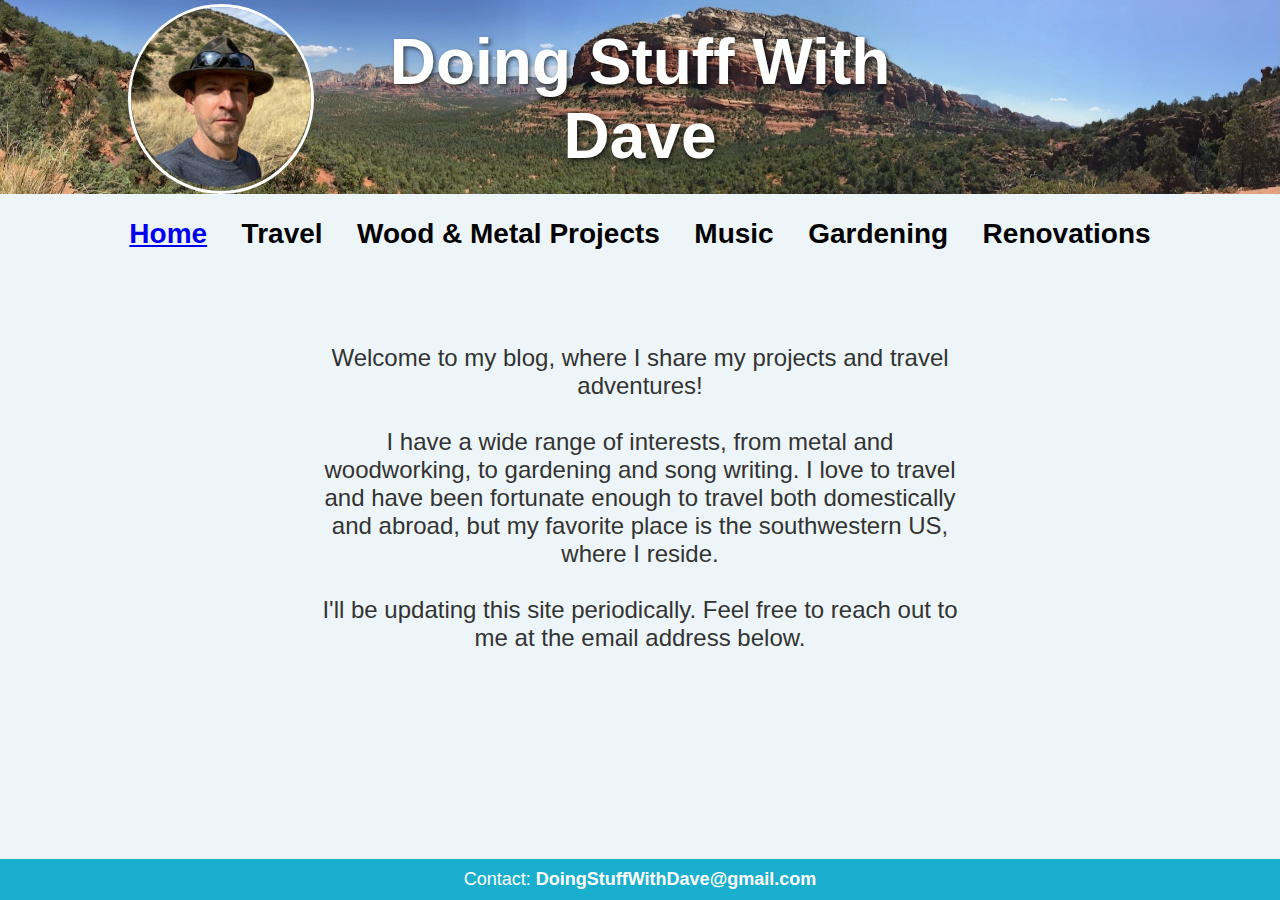
<file: index.html>
<!DOCTYPE html>
<html lang="en-US">
    <head>
        <meta charset="utf-8">
        <title>Doing Stuff With Dave Home</title>
        <link rel="stylesheet" href="css/style.css">
    </head>
    <body>
        <header>
            <div class="banner">
                <img src="images/banner.jpeg" alt="Banner image">
                <div class="avatar">
                    <img src="images/avatar.jpeg" alt="A profile avatar">
                </div>
                <div class="banner-text">Doing Stuff With Dave</div>
            </div>
            <nav>
                <ul>
                    <li><a href="index.html">Home</a></li>
                    <li class="dropdown">Travel
                        <ul class="dropdown-menu">
                            <li><a href="pages/new_zealand.html">New Zealand</a></li>
                        </ul>
                    </li>
                    <li class="dropdown">Wood & Metal Projects
                        <ul class="dropdown-menu">
                            <li><a href="pages/coffee_table.html">Coffee Table</a></li>
                            <li><a href="pages/swivel_speaker_mounts.html">Swivel Speaker Mounts</a></li>
                            <li><a href="pages/custom_lighting.html">Custom Lighting</a></li>
                            <li><a href="pages/patio_table.html">Patio Table</a></li>
                        </ul>
                    </li>
                    <li class="dropdown">Music
                        <ul class="dropdown-menu">
                            <li><a href="pages/music.html">Music</a></li>
                        </ul>
                    </li>
                    <li class="dropdown">Gardening
                        <ul class="dropdown-menu">
                            <li><a href="pages/gardening.html">Gardening Projects</a></li>
                        </ul>
                    </li>
                    <li class="dropdown">Renovations
                        <ul class="dropdown-menu">
                            <li><a href="pages/kitchen_renovation.html">Kitchen Renovation</a></li>
                        </ul>
                    </li>
                </ul>                
            </nav>
        </header>
        
        <div class="bio">
            <section>
                <p>
                    Welcome to my blog, where I share my projects and travel adventures!
                    <br>
                    <br>
                    I have a wide range of interests, from metal and woodworking, to gardening and song writing. 
                    I love to travel and have been fortunate enough to travel both domestically and abroad, 
                    but my favorite place is the southwestern US, where I reside.
                    <br>
                    <br>
                    I'll be updating this site periodically. Feel free to reach out to me at the email address below.
                </p>
            </section>
        </div>
        
        <footer>
            <div class="contact">
                Contact: <a href="mailto:DoingStuffWithDave@gmail.com">DoingStuffWithDave@gmail.com</a>
            </div>
        </footer>
    </body>
</html>
</file>
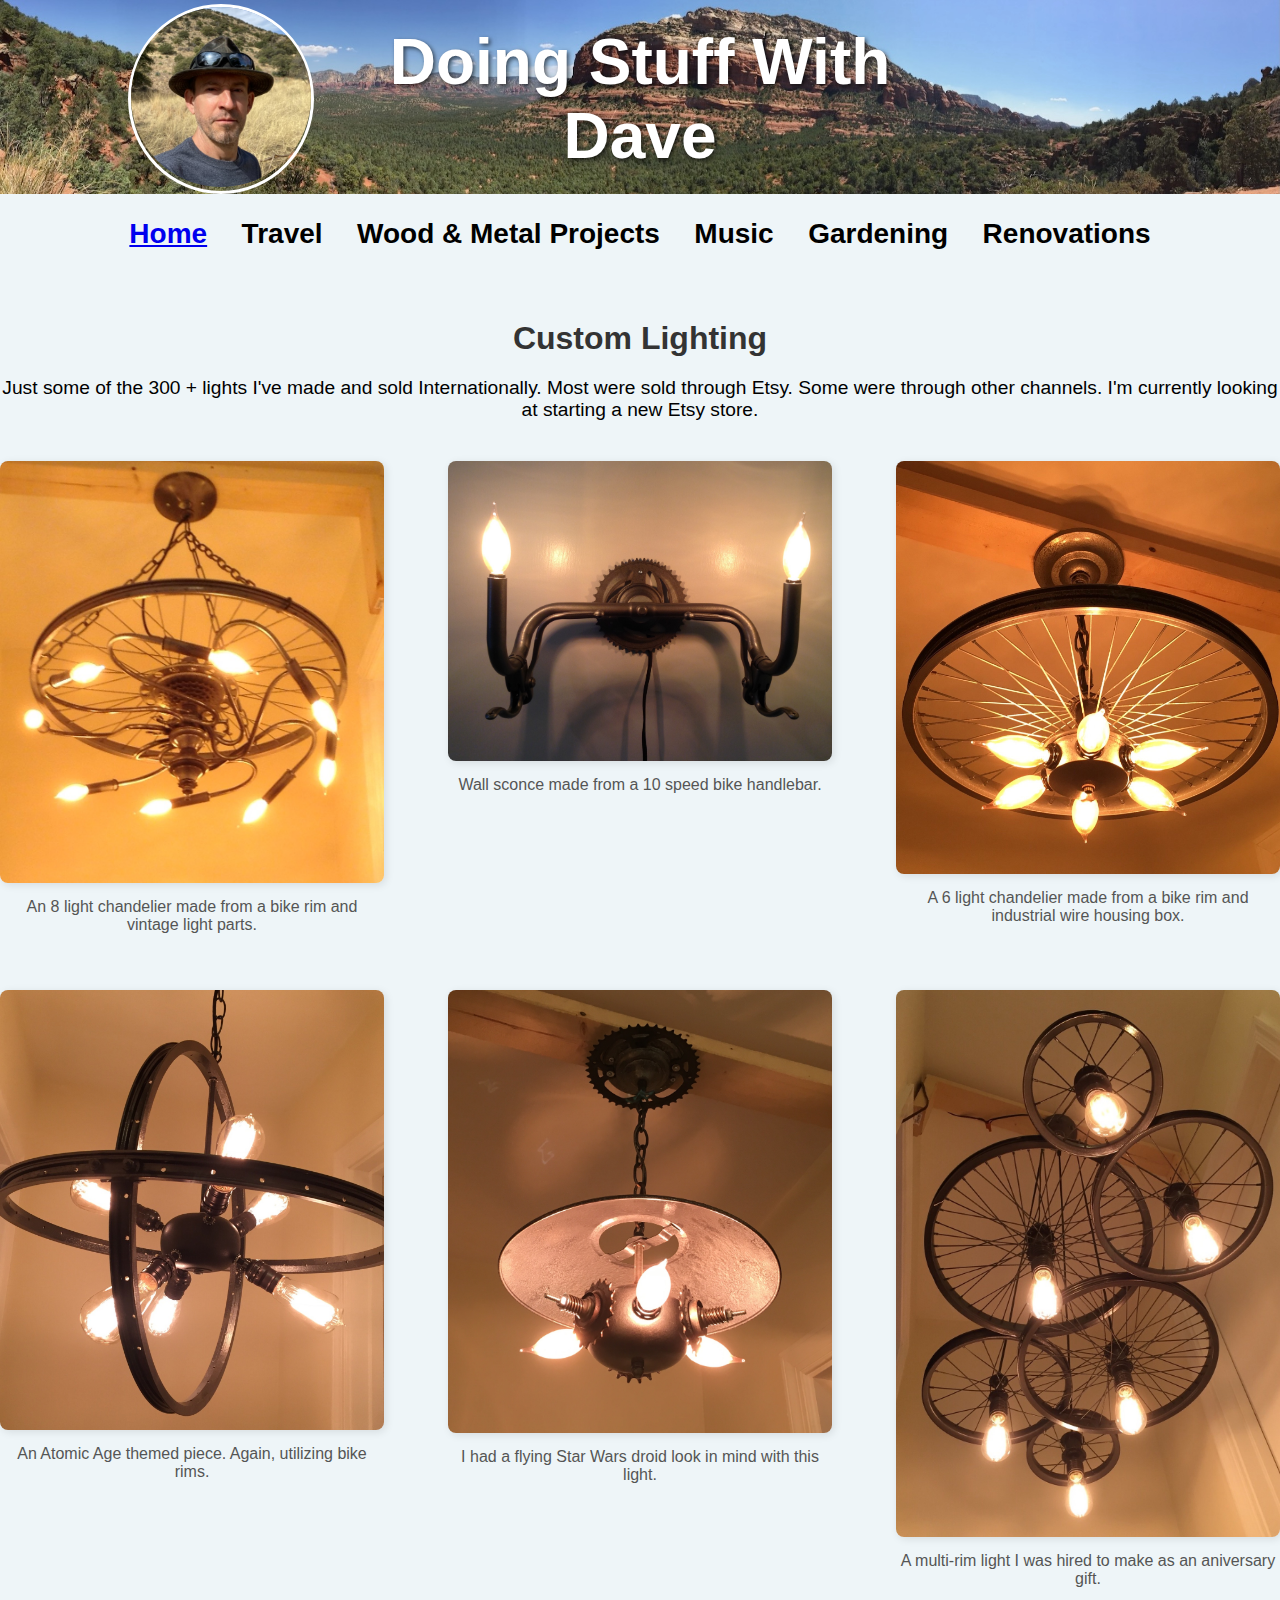
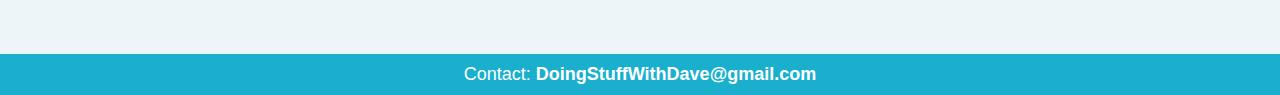
<file: pages/custom_lighting.html>
<!DOCTYPE html>
<html lang="en-US">
<head>
    <meta charset="utf-8">
    <title>Doing Stuff With Dave - Custom Lighting</title>
    <link rel="stylesheet" href="../css/style.css">
</head>
<body>
    <header>
        <div class="banner">
            <img src="../images/banner.jpeg" alt="Banner image">
            <div class="avatar">
                <img src="../images/avatar.jpeg" alt="A profile avatar">
            </div>
            <div class="banner-text">Doing Stuff With Dave</div>
        </div>
        <nav>
            <ul>
                <li><a href="../index.html">Home</a></li>
                <li class="dropdown">Travel
                    <ul class="dropdown-menu">
                        <li><a href="new_zealand.html">New Zealand</a></li>
                    </ul>
                </li>
                <li class="dropdown">Wood & Metal Projects
                    <ul class="dropdown-menu">
                        <li><a href="coffee_table.html">Coffee Table</a></li>
                        <li><a href="swivel_speaker_mounts.html">Swivel Speaker Mounts</a></li>
                        <li><a href="custom_lighting.html">Custom Lighting</a></li>
                        <li><a href="patio_table.html">Patio Table</a></li>
                    </ul>
                </li>
                <li class="dropdown">Music
                    <ul class="dropdown-menu">
                        <li><a href="music.html">Music</a></li>
                    </ul>
                </li>
                <li class="dropdown">Gardening
                    <ul class="dropdown-menu">
                        <li><a href="gardening.html">Gardening Projects</a></li>
                    </ul>
                </li>
                <li class="dropdown">Renovations
                    <ul class="dropdown-menu">
                        <li><a href="kitchen_renovation.html">Kitchen Renovation</a></li>
                    </ul>
                </li>
            </ul>
        </nav>
    </header>
    
    <main>
        <section class="photo-gallery">
            <h1>Custom Lighting</h1>
            <p>Just some of the 300 + lights I've made and sold Internationally. Most were sold through Etsy. Some were through other channels.
               I'm currently looking at starting a new Etsy store.
            </p>

            <div class="photo-row">
                <div class="photo-item">
                    <img src="../photos/light_1.JPG" alt="Custom light 1">
                    <p>An 8 light chandelier made from a bike rim and vintage light parts.</p>
                </div>
                <div class="photo-item">
                    <img src="../photos/light_2.JPG" alt="Custom light 2">
                    <p>Wall sconce made from a 10 speed bike handlebar.</p>
                </div>
                <div class="photo-item">
                    <img src="../photos/light_3.JPG" alt="Custom light 3">
                    <p>A 6 light chandelier made from a bike rim and industrial wire housing box.</p>
                </div>
            </div>
            
            <div class="photo-row">
                <div class="photo-item">
                    <img src="../photos/light_4.JPG" alt="Custom light 4">
                    <p>An Atomic Age themed piece. Again, utilizing bike rims.</p>
                </div>
                <div class="photo-item">
                    <img src="../photos/light_5.JPG" alt="Custom light 5">
                    <p>I had a flying Star Wars droid look in mind with this light.</p>
                </div>
                <div class="photo-item">
                    <img src="../photos/light_6.JPG" alt="Custom light 6">
                    <p>A multi-rim light I was hired to make as an aniversary gift.</p>
                </div>
            </div>
        </section>
    </main>

    <footer>
        <div class="contact">
            Contact: <a href="mailto:DoingStuffWithDave@gmail.com">DoingStuffWithDave@gmail.com</a>
        </div>
    </footer>
</body>
</html>
</file>
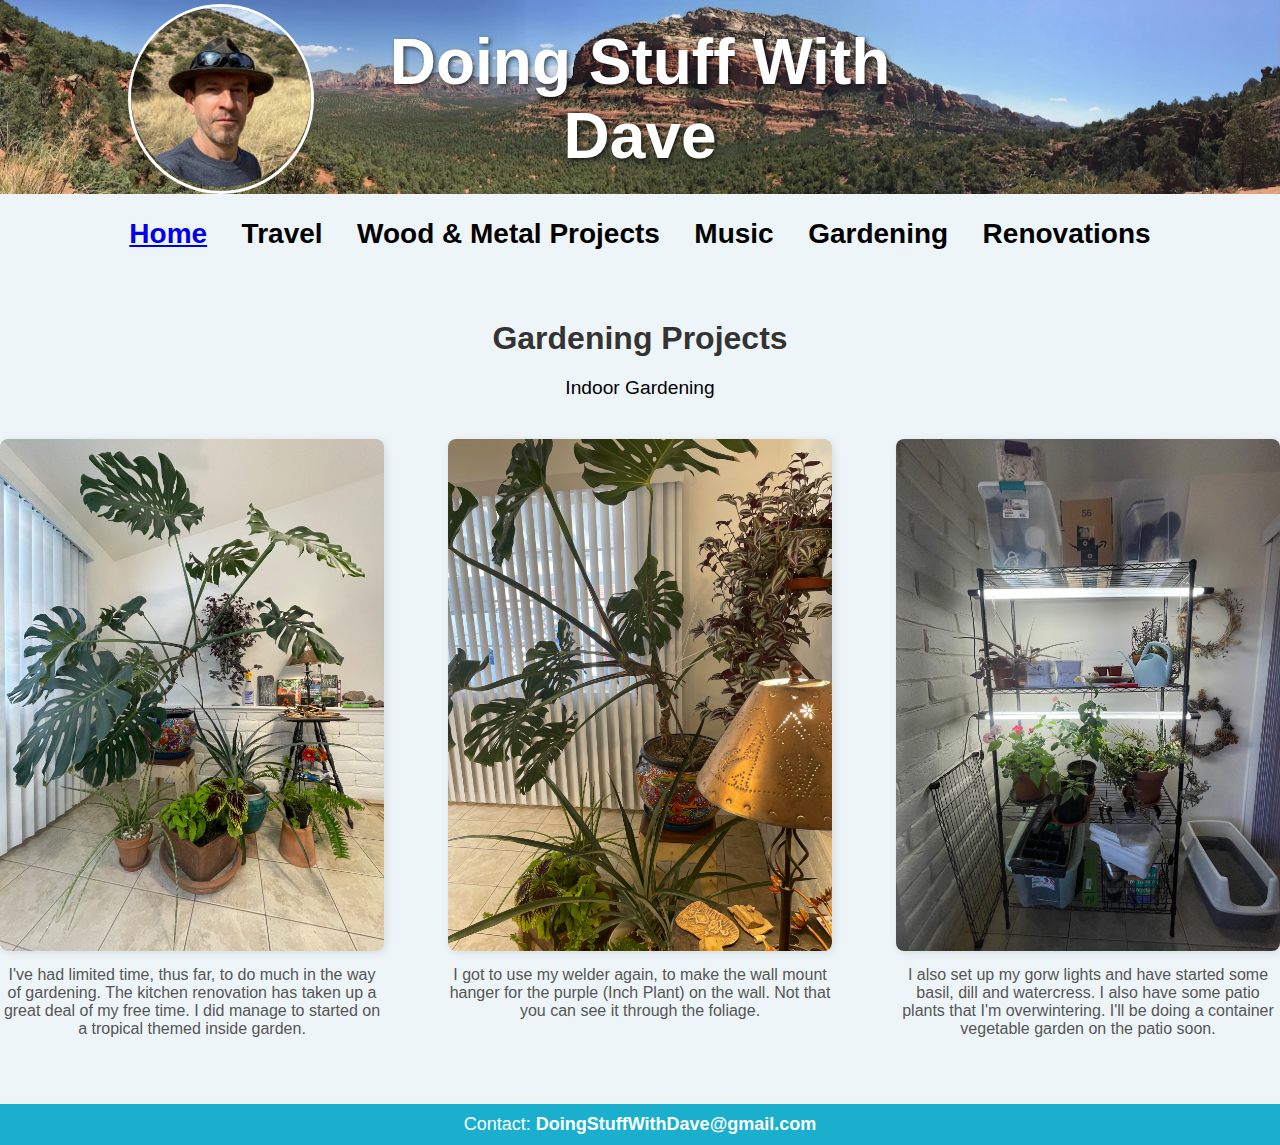
<file: pages/gardening.html>
<!DOCTYPE html>
<html lang="en-US">
    <head>
        <meta charset="utf-8">
        <title>Doing Stuff With Dave - Gardening Projects</title>
        <link rel="stylesheet" href="../css/style.css">
    </head>
    <body>
        <header>
            <div class="banner">
                <img src="../images/banner.jpeg" alt="Banner image">
                <div class="avatar">
                    <img src="../images/avatar.jpeg" alt="A profile avatar">
                </div>
                <div class="banner-text">Doing Stuff With Dave</div>
            </div>
            <nav>
                <ul>
                    <li><a href="../index.html">Home</a></li>
                    <li class="dropdown">Travel
                        <ul class="dropdown-menu">
                            <li><a href="new_zealand.html">New Zealand</a></li>
                        </ul>
                    </li>
                    <li class="dropdown">Wood & Metal Projects
                        <ul class="dropdown-menu">
                            <li><a href="coffee_table.html">Coffee Table</a></li>
                            <li><a href="swivel_speaker_mounts.html">Swivel Speaker Mounts</a></li>
                            <li><a href="custom_lighting.html">Custom Lighting</a></li>
                            <li><a href="patio_table.html">Patio Table</a></li>
                        </ul>
                    </li>
                    <li class="dropdown">Music
                        <ul class="dropdown-menu">
                            <li><a href="music.html">Music</a></li>
                        </ul>
                    </li>
                    <li class="dropdown">Gardening
                        <ul class="dropdown-menu">
                            <li><a href="gardening.html">Gardening Projects</a></li>
                        </ul>
                    </li>
                    <li class="dropdown">Renovations
                        <ul class="dropdown-menu">
                            <li><a href="kitchen_renovation.html">Kitchen Renovation</a></li>
                        </ul>
                    </li>
                </ul>
                
                
                    </li>
                </ul>
            </nav>
        </header>
        

        <main>
            <section class="photo-gallery">
                <h1>Gardening Projects</h1>
                <p>Indoor Gardening</p>
                <div class="photo-row">
                    <div class="photo-item">
                        <img src="../photos/tropical_1.jpeg" alt="Garden project 1">
                        <p>I've had limited time, thus far, to do much in the way of gardening. The kitchen renovation has taken 
                        up a great deal of my free time. I did manage to started on a tropical themed inside garden.
                        </p>
                    </div>
                    <div class="photo-item">
                        <img src="../photos/tropical_2.jpeg" alt="Garden project 2">
                        <p>I got to use my welder again, to make the wall mount hanger for the purple (Inch Plant) on the wall. 
                           Not that you can see it through the foliage.</p>
                    </div>
                    <div class="photo-item">
                        <img src="../photos/grow_lights.jpeg" alt="Garden project 3">
                        <p>I also set up my gorw lights and have started some basil, dill and watercress. I also have some patio 
                            plants that I'm overwintering. I'll be doing a container vegetable garden on the patio soon.</p>
                    </div>
                </div>
            </section>
        </main>

        <footer>
            <div class="contact">
                Contact: <a href="mailto:DoingStuffWithDave@gmail.com">DoingStuffWithDave@gmail.com</a>
            </div>
        </footer>
    </body>
</html>
</file>
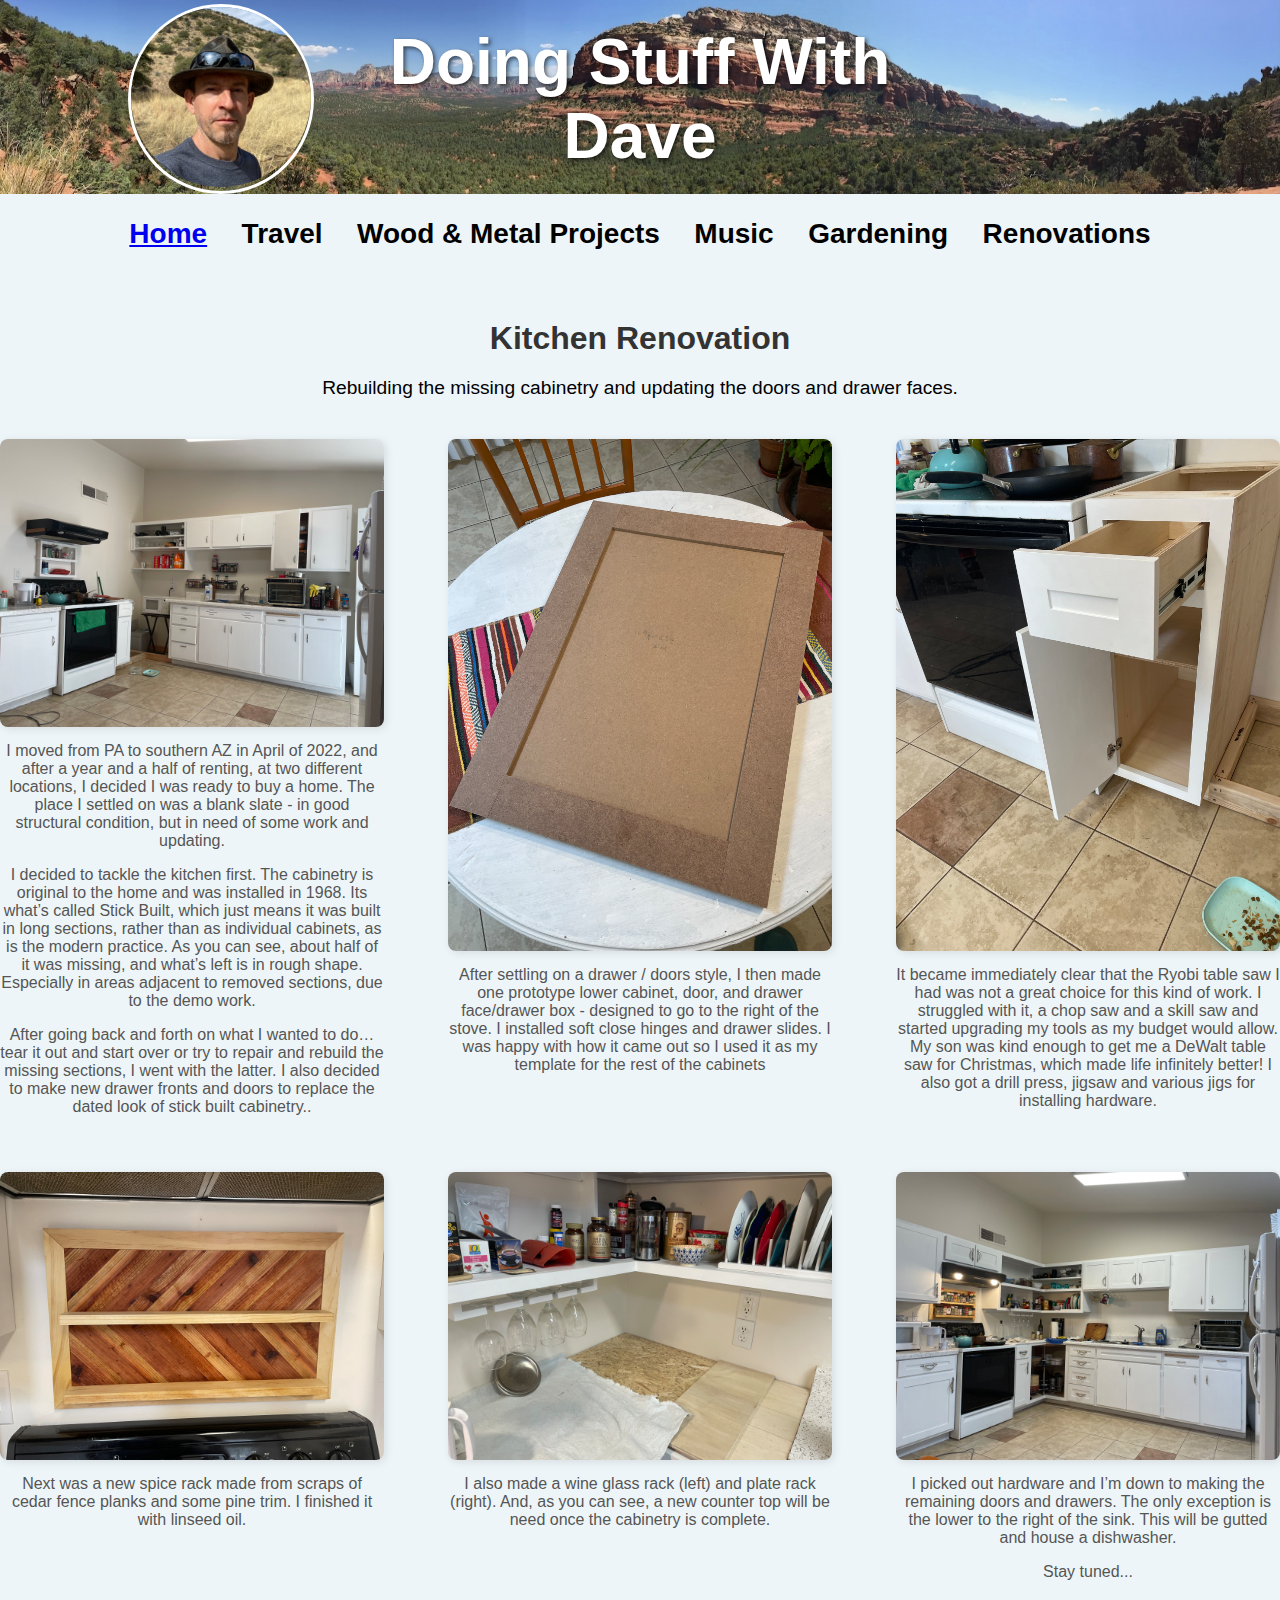
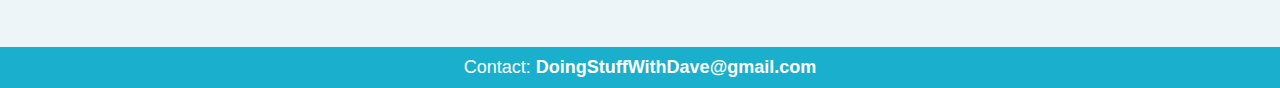
<file: pages/kitchen_renovation.html>
<!DOCTYPE html>
<html lang="en-US">
    <head>
        <meta charset="utf-8">
        <title>Doing Stuff With Dave - Kitchen Renovation</title>
        <link rel="stylesheet" href="../css/style.css">
    </head>
    <body>
        <header>
            <div class="banner">
                <img src="../images/banner.jpeg" alt="Banner image">
                <div class="avatar">
                    <img src="../images/avatar.jpeg" alt="A profile avatar">
                </div>
                <div class="banner-text">Doing Stuff With Dave</div>
            </div>
            <nav>
                <ul>
                    <li><a href="../index.html">Home</a></li>
                    <li class="dropdown">Travel
                        <ul class="dropdown-menu">
                            <li><a href="new_zealand.html">New Zealand</a></li>
                        </ul>
                    </li>
                    <li class="dropdown">Wood & Metal Projects
                        <ul class="dropdown-menu">
                            <li><a href="coffee_table.html">Coffee Table</a></li>
                            <li><a href="swivel_speaker_mounts.html">Swivel Speaker Mounts</a></li>
                            <li><a href="custom_lighting.html">Custom Lighting</a></li>
                            <li><a href="patio_table.html">Patio Table</a></li>
                        </ul>
                    </li>
                    <li class="dropdown">Music
                        <ul class="dropdown-menu">
                            <li><a href="music.html">Music</a></li>
                        </ul>
                    </li>
                    <li class="dropdown">Gardening
                        <ul class="dropdown-menu">
                            <li><a href="gardening.html">Gardening Projects</a></li>
                        </ul>
                    </li>
                    <li class="dropdown">Renovations
                        <ul class="dropdown-menu">
                            <li><a href="kitchen_renovation.html">Kitchen Renovation</a></li>
                        </ul>
                    </li>
                </ul>
                
            </nav>
        </header>
        
        
        <main>
            <section class="photo-gallery">
                <h1>Kitchen Renovation</h1>
                <p>Rebuilding the missing cabinetry and updating the doors and drawer faces.</p>

                <div class="photo-row">
                    <div class="photo-item">
                        <img src="../photos/kitchen_before.jpeg" alt="Before photo">
                        <p>I moved from PA to southern AZ in April of 2022, and after a year and a half of renting, at two different 
                           locations, I decided I was ready to buy a home. The place I settled on was a blank slate - in good structural condition, 
                           but in need of some work and updating.</p>

                        <p>I decided to tackle the kitchen first. The cabinetry is original to the home and was installed in 1968. Its what’s
                            called Stick Built, which just means it was built in long sections, rather than as individual cabinets, as is
                            the modern practice. As you can see, about half of it was missing, and what’s left is in rough shape. Especially 
                            in areas adjacent to removed sections, due to the demo work.</p>
                            
                        <p>After going back and forth on what I wanted to do…tear it out and start over or try to repair and rebuild the 
                           missing sections, I went with the latter. I also decided to make new drawer fronts and doors to replace the 
                           dated look of stick built cabinetry..</p>
                    </div>
                    <div class="photo-item">
                        <img src="../photos/faux_shaker.jpeg" alt="During photo">
                        <p>After settling on a drawer / doors style, I then made one prototype lower cabinet, door, and drawer face/drawer box - 
                           designed to go to the right of the stove. I installed soft close hinges and drawer slides.
                           I was happy with how it came out so I used it as my template for the rest of the cabinets</p>
                    </div>
                    <div class="photo-item">
                        <img src="../photos/first_cabinet_2.jpeg" alt="After photo">
                        <p>It became immediately clear that the Ryobi table saw I had was not a great choice for this kind of work. 
                           I struggled with it, a chop saw and a skill saw and started upgrading my tools as my budget would allow. 
                           My son was kind enough to get me a DeWalt table saw for Christmas, which made life infinitely better! I 
                           also got a drill press, jigsaw and various jigs for installing hardware.</p>
                    </div>
                </div>

                <div class="photo-row">
                    <div class="photo-item">
                        <img src="../photos/spice_rack_4.jpeg" alt="New lighting">
                        <p>Next was a new spice rack made from scraps of cedar fence planks and some pine trim. I finished it with 
                           linseed oil.</p>
                    </div>
                    <div class="photo-item">
                        <img src="../photos/racks.jpeg" alt="Countertop installation">
                        <p>I also made a wine glass rack (left) and plate rack (right). And, as you can see, a new counter top will be
                           need once the cabinetry is complete.
                        </p>
                    </div>
                    <div class="photo-item">
                        <img src="../photos/kitchen_progress.jpeg" alt="Final decor">
                        <p>I picked out hardware and I’m down to making the remaining doors and drawers. The only exception is the 
                            lower to the right of the sink. This will be gutted and house a dishwasher.</p>

                            <p>Stay tuned...</p>
                    </div>
                </div>
            </section>
        </main>
        
        <footer>
            <div class="contact">
                Contact: <a href="mailto:DoingStuffWithDave@gmail.com">DoingStuffWithDave@gmail.com</a>
            </div>
        </footer>
    </body>
</html>
</file>
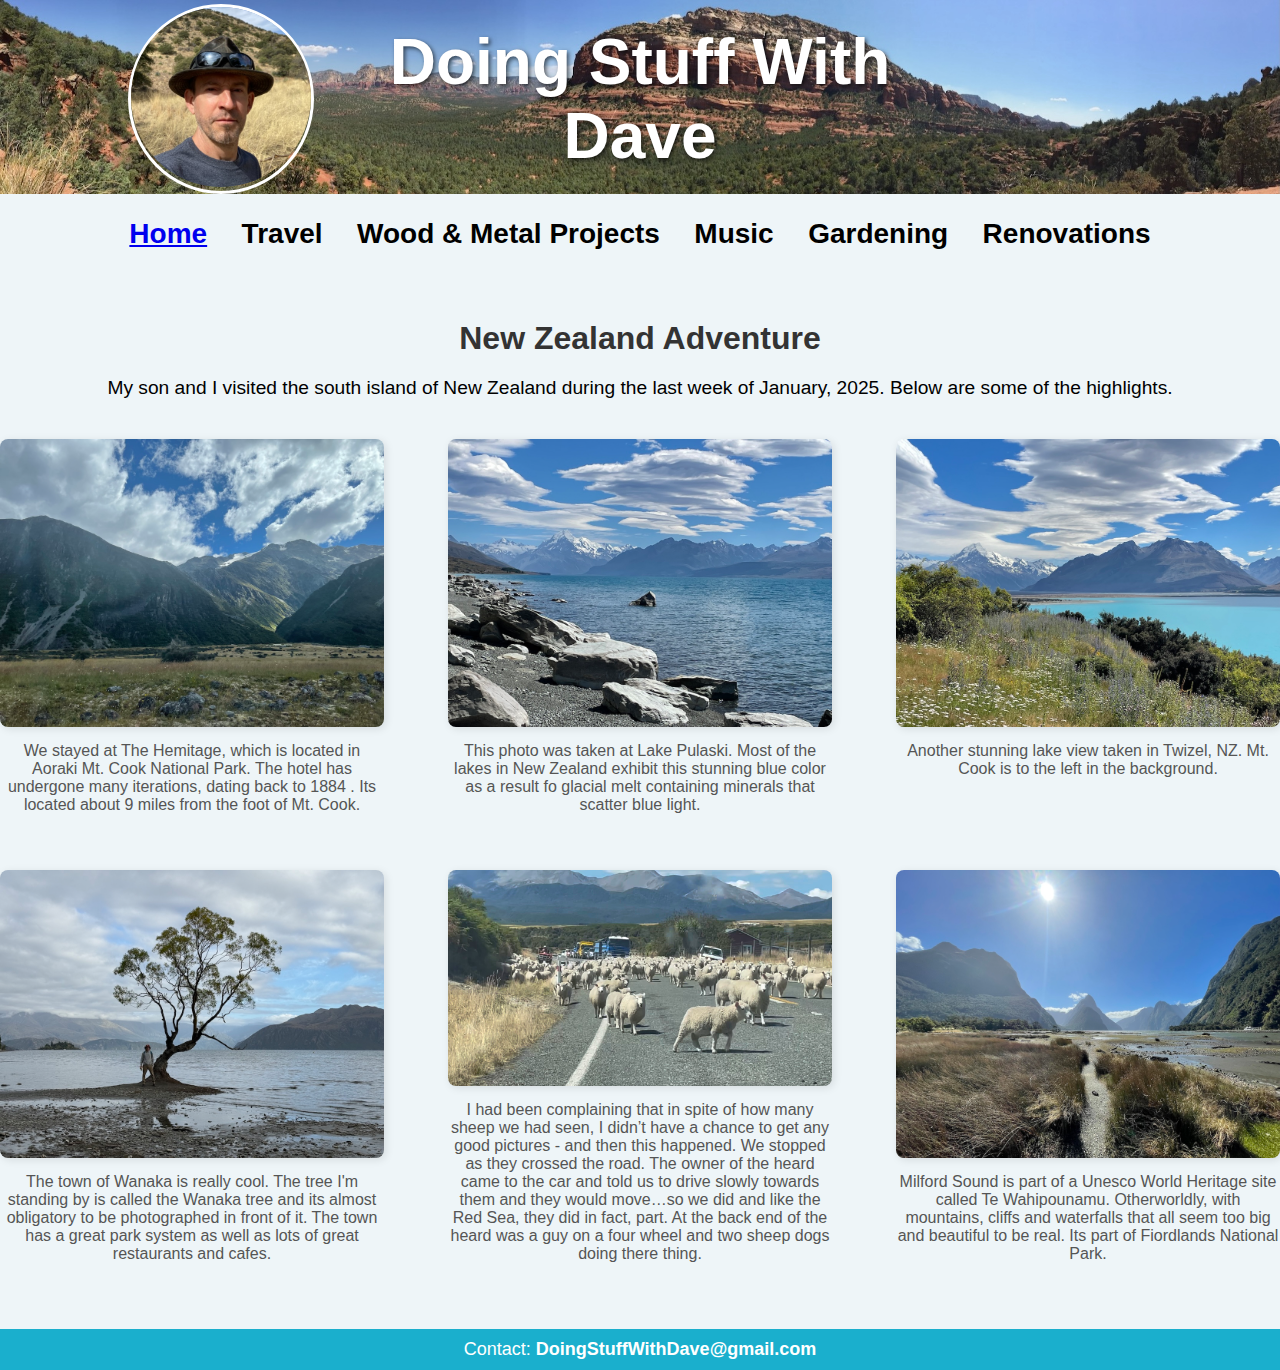
<file: pages/new_zealand.html>
<!DOCTYPE html>
<html lang="en-US">
    <head>
        <meta charset="utf-8">
        <title>Doing Stuff With Dave - New Zealand</title>
        <link rel="stylesheet" href="../css/style.css">
    </head>
    <body>
        <header>
            <div class="banner">
                <img src="../images/banner.jpeg" alt="Banner image">
                <div class="avatar">
                    <img src="../images/avatar.jpeg" alt="A profile avatar">
                </div>
                <div class="banner-text">Doing Stuff With Dave</div>
            </div>
            <nav>
                <ul>
                    <li><a href="../index.html">Home</a></li>
                    <li class="dropdown">Travel
                        <ul class="dropdown-menu">
                            <li><a href="new_zealand.html">New Zealand</a></li>
                        </ul>
                    </li>
                    <li class="dropdown">Wood & Metal Projects
                        <ul class="dropdown-menu">
                            <li><a href="coffee_table.html">Coffee Table</a></li>
                            <li><a href="swivel_speaker_mounts.html">Swivel Speaker Mounts</a></li>
                            <li><a href="custom_lighting.html">Custom Lighting</a></li>
                            <li><a href="patio_table.html">Patio Table</a></li>
                        </ul>
                    </li>
                    <li class="dropdown">Music
                        <ul class="dropdown-menu">
                            <li><a href="music.html">Music</a></li>
                        </ul>
                    </li>
                    <li class="dropdown">Gardening
                        <ul class="dropdown-menu">
                            <li><a href="gardening.html">Gardening Projects</a></li>
                        </ul>
                    </li>
                    <li class="dropdown">Renovations
                        <ul class="dropdown-menu">
                            <li><a href="kitchen_renovation.html">Kitchen Renovation</a></li>
                        </ul>
                    </li>
                </ul>
                
            </nav>
        </header>
        

        <main>
            <section class="photo-gallery">
                <h1>New Zealand Adventure</h1>
                <p>My son and I visited the south island of New Zealand during the last week of January, 2025.
                   Below are some of the highlights. 
                </p>
                <div class="photo-row">
                    <div class="photo-item">
                        <img src="../photos/aoraki_mt_cook_2.jpeg" alt="Photo from New Zealand">
                        <p>We stayed at The Hemitage, which is located in Aoraki Mt. Cook National Park.
                           The hotel has undergone many iterations, dating back to 1884 . Its located 
                           about 9 miles from the foot of Mt. Cook.
                        </p>
                    </div>
                    <div class="photo-item">
                        <img src="../photos/pukaki_ward_1.jpeg" alt="Photo from New Zealand">
                        <p>This photo was taken at Lake Pulaski. Most of the lakes in New Zealand exhibit 
                            this stunning blue color as a result fo glacial melt containing minerals that
                            scatter blue light.</p>
                    </div>
                    <div class="photo-item">
                        <img src="../photos/twizel_lake_1.jpeg" alt="Photo from New Zealand">
                        <p>Another stunning lake view taken in Twizel, NZ. Mt. Cook is to the left in the 
                           background. 
                        </p>
                    </div>
                </div>
                <div class="photo-row">
                    <div class="photo-item">
                        <img src="../photos/wanaka_1.jpeg" alt="Photo from New Zealand">
                        <p>The town of Wanaka is really cool. The tree I'm standing by is called the 
                           Wanaka tree and its almost obligatory to be photographed in front of it. The
                           town has a great park system as well as lots of great restaurants and cafes.</p>
                    </div>
                    <div class="photo-item">
                        <img src="../photos/sheep_2.jpeg" alt="Photo from New Zealand">
                        <p>I had been complaining that in spite of how many sheep we had seen, I didn’t
                           have a chance to get any good pictures - and then this happened. We stopped 
                           as they crossed the road. The owner of the heard came to the car and told us 
                           to drive slowly towards them and they would move…so we did and like the Red Sea, 
                           they did in fact, part. At the back end of the heard was a guy on a four wheel 
                           and two sheep dogs doing there thing.</p>
                    </div>
                    <div class="photo-item">
                        <img src="../photos/fiord_ocean_3.jpeg" alt="Photo from New Zealand">
                        <p>Milford Sound is part of a Unesco World Heritage site called Te Wahipounamu. 
                           Otherworldly, with mountains, cliffs and waterfalls that all seem too big 
                           and beautiful to be real. Its part of Fiordlands National Park.</p>
                    </div>
                </div>
            </section>
        </main>

        <footer>
            <div class="contact">
                Contact: <a href="mailto:DoingStuffWithDave@gmail.com">DoingStuffWithDave@gmail.com</a>
            </div>
        </footer>
    </body>
</html>
</file>
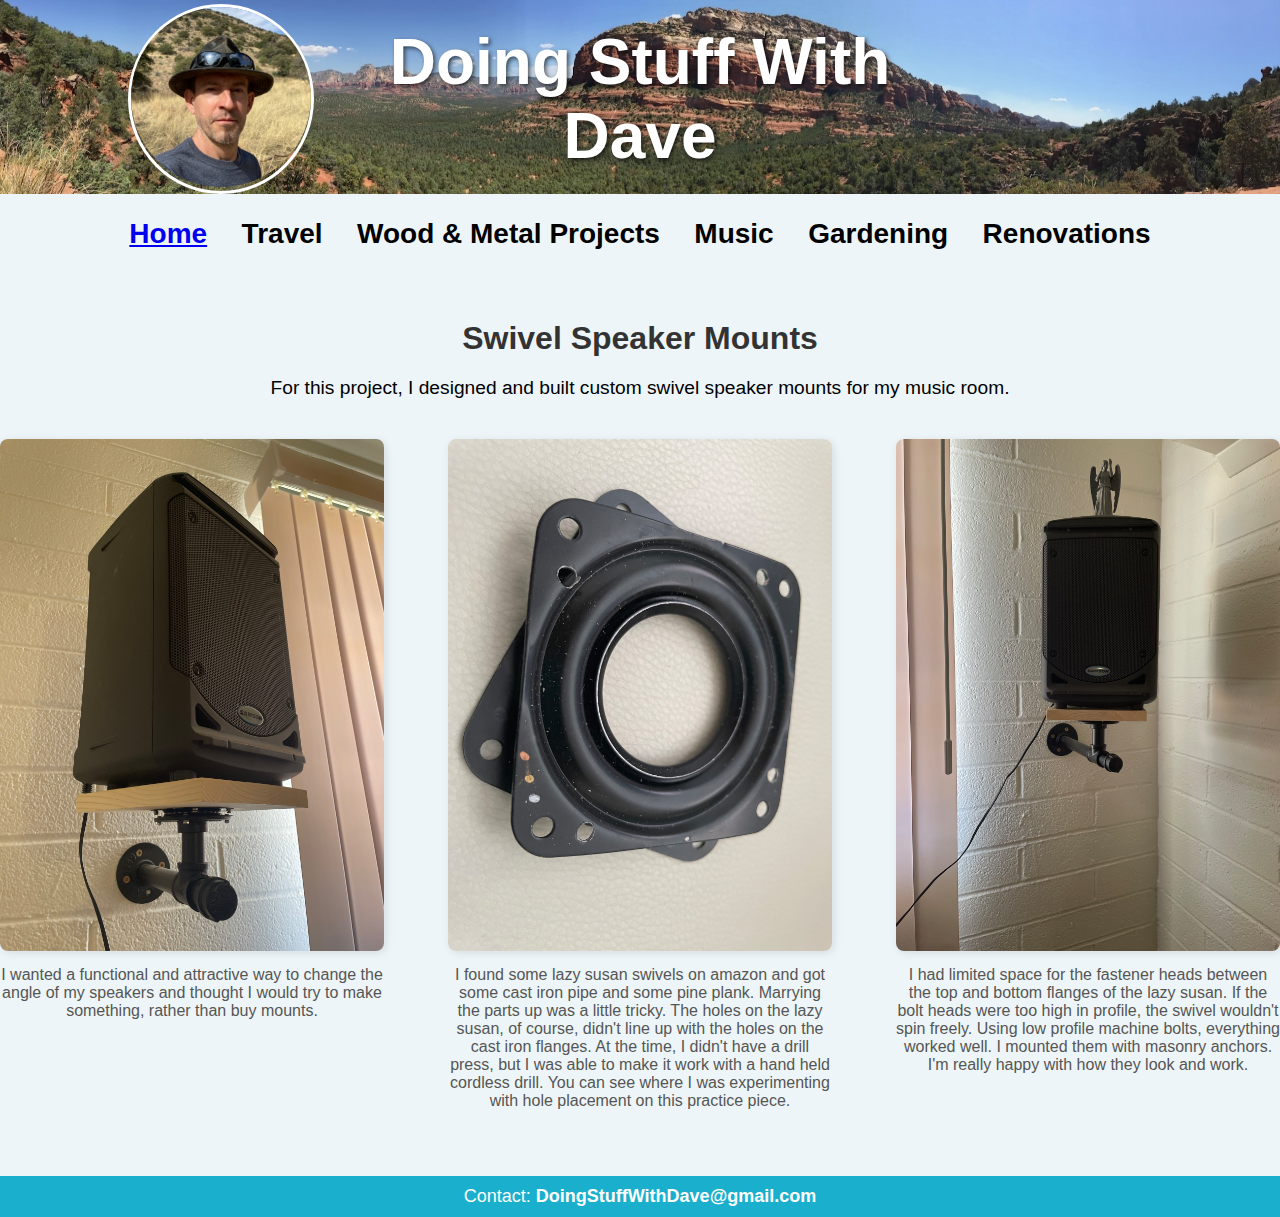
<file: pages/swivel_speaker_mounts.html>
<!DOCTYPE html>
<html lang="en-US">
    <head>
        <meta charset="utf-8">
        <title>Doing Stuff With Dave - Swivel Speaker Mounts</title>
        <link rel="stylesheet" href="../css/style.css">
    </head>
    <body>
        <header>
            <div class="banner">
                <img src="../images/banner.jpeg" alt="Banner image">
                <div class="avatar">
                    <img src="../images/avatar.jpeg" alt="A profile avatar">
                </div>
                <div class="banner-text">Doing Stuff With Dave</div>
            </div>
            <nav>
                <ul>
                    <li><a href="../index.html">Home</a></li>
                    <li class="dropdown">Travel
                        <ul class="dropdown-menu">
                            <li><a href="new_zealand.html">New Zealand</a></li>
                        </ul>
                    </li>
                    <li class="dropdown">Wood & Metal Projects
                        <ul class="dropdown-menu">
                            <li><a href="coffee_table.html">Coffee Table</a></li>
                            <li><a href="swivel_speaker_mounts.html">Swivel Speaker Mounts</a></li>
                            <li><a href="custom_lighting.html">Custom Lighting</a></li>
                            <li><a href="patio_table.html">Patio Table</a></li>
                        </ul>
                    </li>
                    <li class="dropdown">Music
                        <ul class="dropdown-menu">
                            <li><a href="music.html">Music</a></li>
                        </ul>
                    </li>
                    <li class="dropdown">Gardening
                        <ul class="dropdown-menu">
                            <li><a href="gardening.html">Gardening Projects</a></li>
                        </ul>
                    </li>
                    <li class="dropdown">Renovations
                        <ul class="dropdown-menu">
                            <li><a href="kitchen_renovation.html">Kitchen Renovation</a></li>
                        </ul>
                    </li>
                </ul>
                
            </nav>
        </header>

        <main>
            <section class="photo-gallery">
                <h1>Swivel Speaker Mounts</h1>
                <p>For this project, I designed and built custom swivel speaker mounts for my music room.</p>
                <div class="photo-row">
                    <div class="photo-item">
                        <img src="../photos/left.jpeg" alt="Speaker mount project 1">
                        <p>I wanted a functional and attractive way to change the angle of my speakers and thought 
                        I would try to make something, rather than buy mounts.</p>
                    </div>
                    <div class="photo-item">
                        <img src="../photos/lazy_susan.jpeg" alt="Speaker mount project 2">
                        <p>I found some lazy susan swivels on amazon and got some cast iron pipe and some pine plank.
                            Marrying the parts up was a little tricky. The holes on the lazy susan, of course, didn't
                            line up with the holes on the cast iron flanges. At the time, I didn't have a drill press,
                            but I was able to make it work with a hand held cordless drill. You can see where I was experimenting
                            with hole placement on this practice piece.
                        </p>
                    </div>
                    <div class="photo-item">
                        <img src="../photos/right.jpeg" alt="Speaker mount project 3">
                        <p>I had limited space for the fastener heads between the top and bottom flanges of the lazy susan. 
                            If the bolt heads were too high in profile, the swivel wouldn't spin freely. Using low profile machine bolts, 
                            everything worked well. I mounted them with masonry anchors. I'm really happy with how they look 
                            and work.</p>
                    </div>
                </div>
            </section>
        </main>

        <footer>
            <div class="contact">
                Contact: <a href="mailto:DoingStuffWithDave@gmail.com">DoingStuffWithDave@gmail.com</a>
            </div>
        </footer>
    </body>
</html>
</file>
<file: css/style.css>
/* Reset default margin and padding for body */
body {
    margin: 0;
    padding: 0;
    display: flex; /* Flex layout */
    flex-direction: column; /* Stack items vertically */
    min-height: 100vh; /* Ensure the page takes the full height of the viewport */
    font-family: 'Trebuchet MS', sans-serif; /* Apply Trebuchet MS font */
    background-color: #eef5f8; /* Light blue background */
}

/* Container styling for avatar and banner */
header {
    position: relative; /* Allows absolute positioning inside it */
    width: 100%; /* Take up full width */
    text-align: center; /* Center the content within the header */
    font-family: 'Trebuchet MS', sans-serif; /* Apply Trebuchet MS font to the header */
    padding-bottom: 20px; /* Add space below */
}

/* Banner styling */
.banner {
    position: relative; /* Allows absolute positioning for child elements */
    width: 100%; /* Full width */
    height: auto;
}

.banner img {
    width: 100%;
    height: auto;
}

/* Avatar styling */
.avatar {
    position: absolute; /* Ensures avatar is placed over the banner */
    left: 10%; /* Adjust position to the left */
    top: 50%; /* Center vertically within the banner */
    transform: translateY(-50%); /* Perfect vertical centering */
    width: 18vw; /* Set the width relative to the viewport */
    max-width: 180px; /* Cap the avatar size */
    height: auto;
    border-radius: 50%; /* Circular avatar */
    border: 3px solid #fff; /* White border */
    z-index: 10; /* Ensure it stays above the banner */
}

.avatar img {
    width: 100%;
    height: auto;
    border-radius: 50%;
}

/* Text overlay on the banner */
.banner-text {
    position: absolute; /* Absolute position within the banner */
    left: 50%; /* Center horizontally */
    top: 50%; /* Center vertically */
    transform: translate(-50%, -50%); /* True centering */
    font-size: 4rem; /* Adjust text size */
    font-weight: 600;
    color: #fff; /* White text */
    text-shadow: 2px 2px 4px rgba(0, 0, 0, 0.6); /* Add shadow for readability */
}

/* Navigation styling */
nav {
    width: 100%; /* Full width */
    margin-top: 20px; /* Spacing between banner and nav */
    text-align: center; /* Center items */
}

nav ul {
    list-style: none; /* Remove bullets */
    padding: 0;
    margin: 0; /* Remove default margins */
    display: inline-block; /* Inline-block for horizontal layout */
}

nav li {
    display: inline-block; /* Display items in a row */
    margin-right: 30px; /* Space between items */
    font-size: 28px;
    font-weight: 600;
    color: #000;
}

nav li:last-child {
    margin-right: 0; /* No margin for the last item */
}

/* Dropdown menu */
.dropdown {
    position: relative; /* Allows dropdown menu positioning */
    cursor: pointer; /* Pointer cursor on hover */
}

.dropdown-menu {
    display: none; /* Hide dropdown by default */
    position: absolute; /* Position relative to parent */
    top: 100%; /* Below the parent */
    left: 0;
    background-color: white; /* White background */
    box-shadow: 0 2px 4px rgba(0, 0, 0, 0.1); /* Shadow effect */
    list-style: none; /* No bullets */
    padding: 10px;
    margin: 0;
    border-radius: 4px;
    width: 150px;
    text-align: left;
}

.dropdown:hover .dropdown-menu {
    display: block; /* Show dropdown on hover */
}

.dropdown-menu li a {
    text-decoration: none; /* No underline */
    color: #000; /* Black text */
    font-size: 18px;
    display: block; /* Block for clickable width */
    padding: 5px 10px;
}

.dropdown-menu li a:hover {
    background-color: #fdf7f7; /* Light gray hover effect */
}

.dropdown:hover {
    color: #1aafcd; /* Custom blue on hover */
}

/* Bio section styling (Home page) */
.bio {
    text-align: center; /* Center-align text */
    font-size: 150%; /* Make font 50% larger */
    margin: 50px auto; /* Add vertical space and center the section */
    font-family: 'Trebuchet MS', sans-serif;
    color: #333; /* Dark gray for better readability */
    max-width: 50%; /* Limit width to 80% of the container */
    width: 50%; /* Ensures it doesn't take full width */
}

/* Photo gallery section styling */
.photo-gallery {
    text-align: center;
    margin: 50px auto;
    font-size: 1.2rem;
}

.photo-gallery h1 {
    font-size: 2rem;
    color: #333;
    margin-bottom: 20px;
}

/* Row of photos */
.photo-row {
    display: flex;
    justify-content: space-between;
    gap: 20px;
    margin-top: 40px;
}

.photo-item {
    width: 30%;
    text-align: center;
}

.photo-item img {
    width: 100%;
    height: auto;
    border-radius: 8px;
}

.photo-item p {
    margin-top: 10px;
    font-size: 1rem;
    color: #555;
}

/* Footer styling */
footer {
    background-color: #1aafcd; /* Custom blue background */
    color: white;
    text-align: center;
    padding: 10px 0;
    font-size: 18px;
    width: 100%;
    margin-top: auto; /* Push footer to the bottom */
}

footer a {
    color: white; /* White text for the link */
    text-decoration: none; /* No underline */
    font-weight: bold;
}

footer a:hover {
    text-decoration: underline; /* Underline on hover */
}

.music-section {
    text-align: center; /* Center the text in the music section */
    margin: 50px auto; /* Center the section horizontally with space at the top and bottom */
    width: 80%; /* Limit the width to 80% of the container */
}

.audio-files {
    display: flex; /* Use flexbox for layout */
    flex-direction: column; /* Stack the audio tracks vertically */
    align-items: center; /* Center the audio elements horizontally */
    gap: 20px; /* Add space between each audio track */
}

audio {
    width: 80%; /* Limit the width of each audio player to 80% of the container */
    max-width: 500px; /* Set a max-width for better responsiveness */
}

/* Updated styling for photo items */
.photo-item img {
    width: 100%; /* Ensures the image resizes to fit its container */
    height: auto; /* Maintain aspect ratio */
    max-width: 400px; /* Prevents images from getting too large */
    border-radius: 8px; /* Keeps rounded edges */
    box-shadow: 2px 2px 8px rgba(0, 0, 0, 0.1); /* Subtle shadow for a polished look */
}

/* Responsive gallery adjustments */
@media (max-width: 768px) {
    .photo-row {
        flex-direction: column; /* Stack photos on smaller screens */
        align-items: center; /* Center photos */
    }

    .photo-item {
        width: 80%; /* Give photos more space on small screens */
    }
}
.photo-item p {
    margin-top: 10px;
    font-size: 1rem;
    color: #555;
    width: 100%; /* Match the width of the photo-item */
    max-width: 400px; /* Ensure it doesn’t exceed the photo’s max width */
    margin-left: auto; /* Center-align the caption */
    margin-right: auto; /* Center-align the caption */
    text-align: center; /* Ensure text is centered inside */
}
</file>
